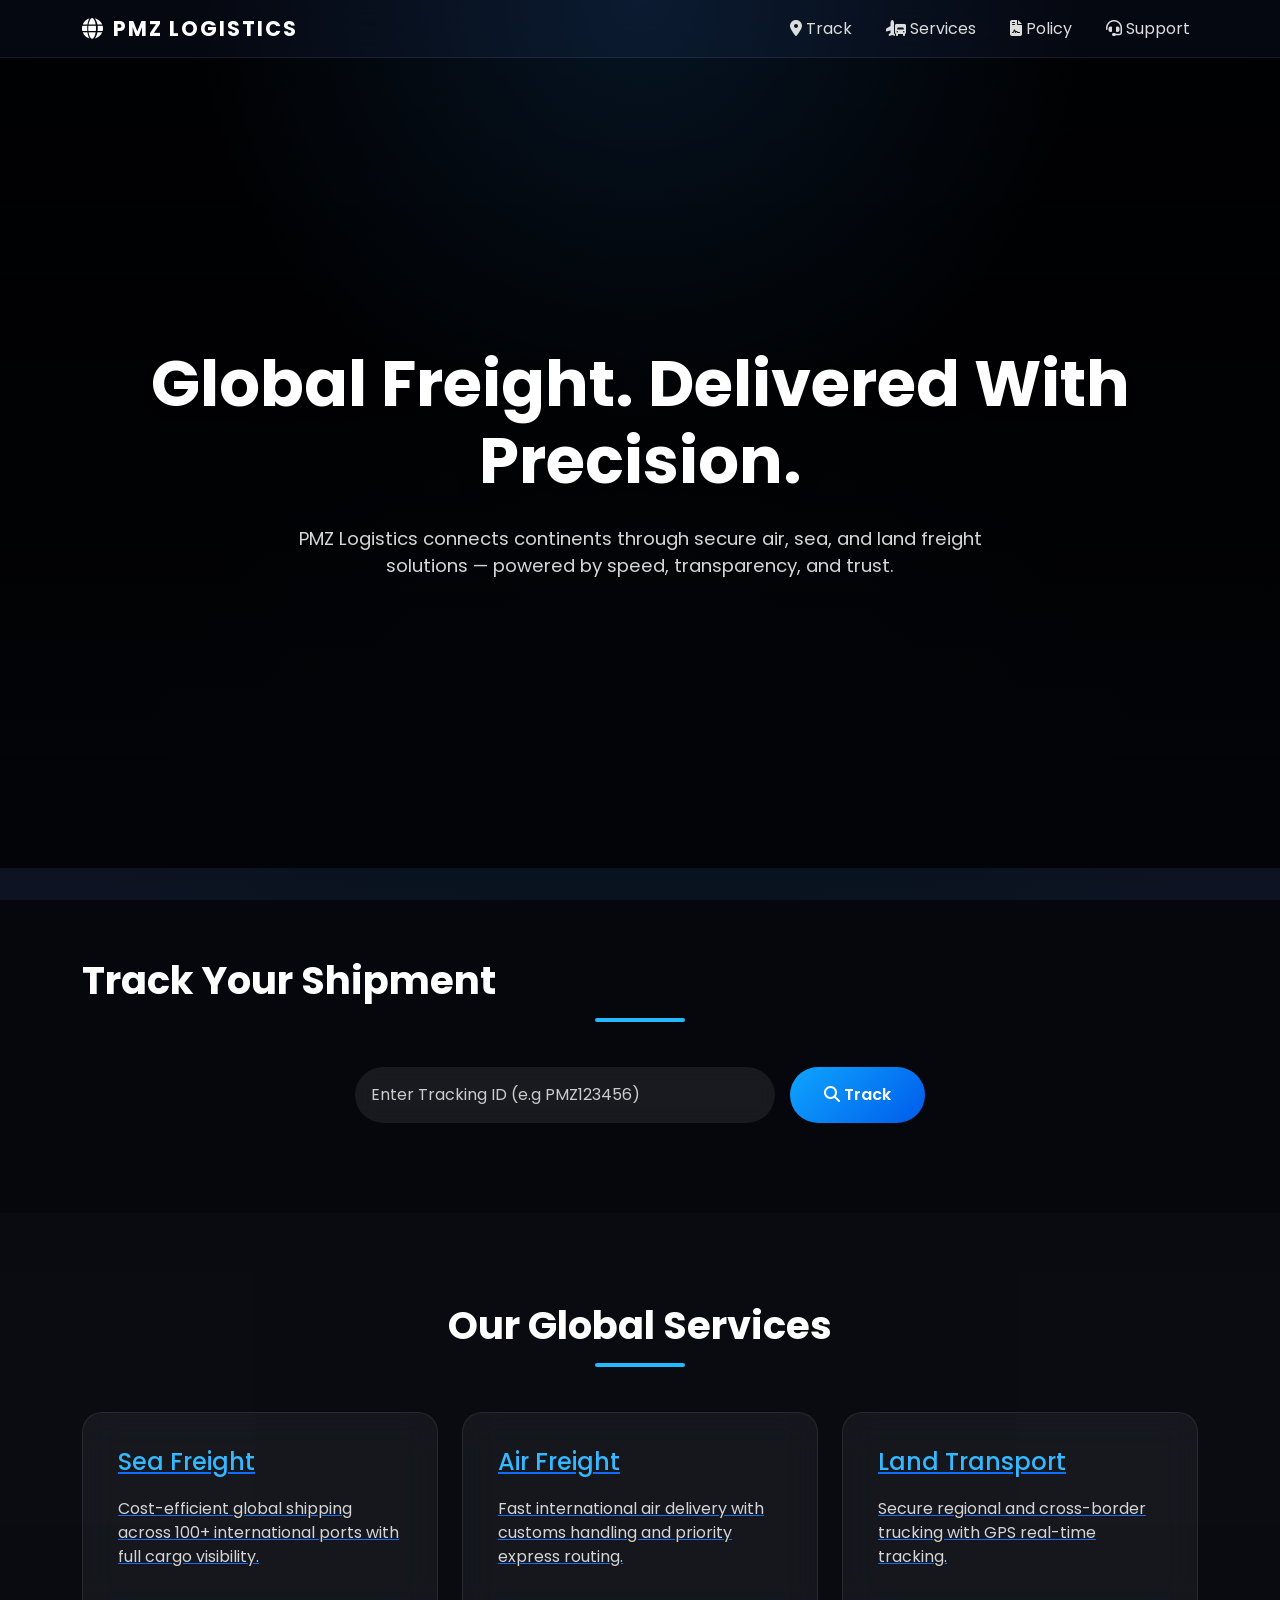
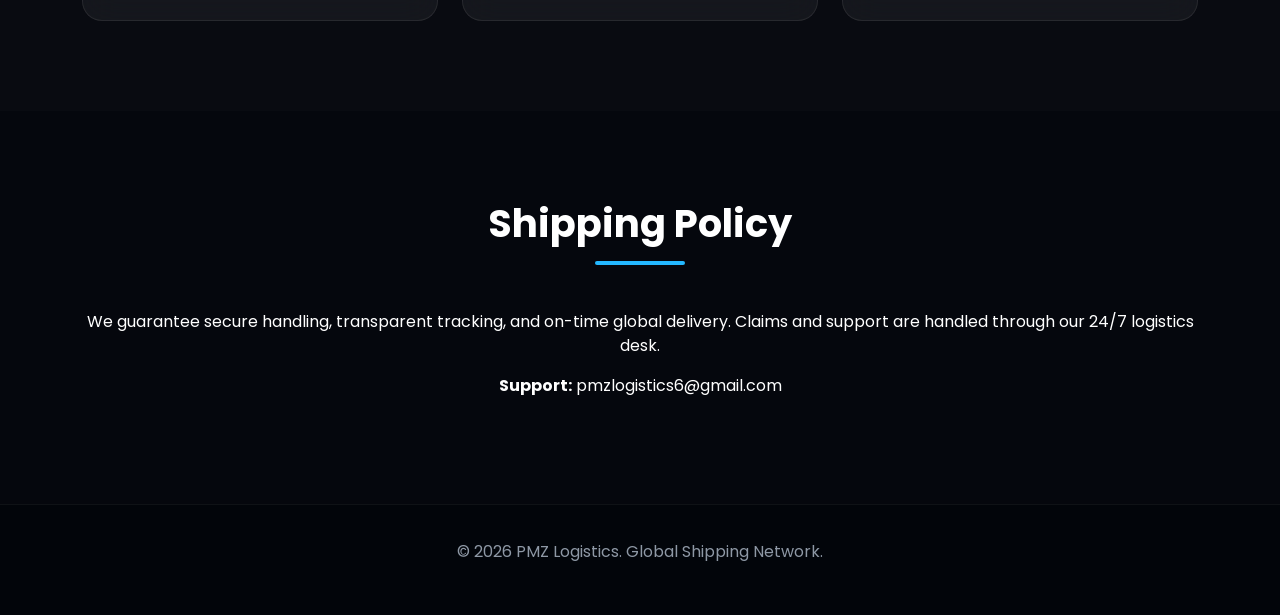
<file: index.html>
<!DOCTYPE html>
<html lang="en">
<head>
  <meta charset="UTF-8" />
  <meta name="viewport" content="width=device-width, initial-scale=1"/>
  <title>PMZ Logistics | Global Shipping & Freight Solutions</title>

  <link href="https://fonts.googleapis.com/css2?family=Poppins:wght@400;600;700&display=swap" rel="stylesheet">
  <link href="https://cdn.jsdelivr.net/npm/bootstrap@5.3.2/dist/css/bootstrap.min.css" rel="stylesheet" />
  <link rel="stylesheet" href="https://cdnjs.cloudflare.com/ajax/libs/font-awesome/6.5.0/css/all.min.css" />
  <link rel="stylesheet" href="style.css" />
</head>

<body>

<!-- NAVBAR -->
<nav class="navbar navbar-expand-lg navbar-dark sticky-top glass-nav">
  <div class="container">
    <a class="navbar-brand fw-bold" href="#">
      <i class="fa-solid fa-globe me-2"></i>PMZ LOGISTICS
    </a>

    <button class="navbar-toggler" data-bs-toggle="collapse" data-bs-target="#navContent">
      <span class="navbar-toggler-icon"></span>
    </button>

    <div class="collapse navbar-collapse" id="navContent">
      <ul class="navbar-nav ms-auto">
        <li class="nav-item"><a class="nav-link" href="#track"><i class="fa fa-location-dot"></i> Track</a></li>
        <li class="nav-item"><a class="nav-link" href="#services"><i class="fa fa-truck-plane"></i> Services</a></li>
        <li class="nav-item"><a class="nav-link" href="#policy"><i class="fa fa-file-contract"></i> Policy</a></li>
        <li class="nav-item"><a class="nav-link" href="#support"><i class="fa fa-headset"></i> Support</a></li>
      </ul>
    </div>
  </div>
</nav>

<!-- HERO -->
<header class="hero">
  <div class="container text-center">
    <h1>Global Freight. Delivered With Precision.</h1>
    <p>
      PMZ Logistics connects continents through secure air, sea, and land freight solutions —
      powered by speed, transparency, and trust.
    </p>
  </div>
</header>

<!-- TRACK -->
<section id="track" class="section">
  <div class="container">

    <h2 class="section-title">Track Your Shipment</h2>

    <form id="trackForm" class="track-box">
      <input type="text" id="trackIdInput" placeholder="Enter Tracking ID (e.g PMZ123456)" />
      <button type="submit"><i class="fa fa-search"></i> Track</button>
    </form>

    <div id="message" class="alert d-none"></div>

    <div id="loaderOverlay" class="loader hidden">
      <div class="spinner"></div>
      <p>Tracking shipment...</p>
    </div>
  </div>
</section>

<!-- MODAL -->
<div class="modal fade" id="trackModal" tabindex="-1">
  <div class="modal-dialog modal-lg modal-dialog-centered">
    <div class="modal-content glass-modal">

      <div class="modal-header">
        <h5 class="modal-title">Shipment Details</h5>
        <button type="button" class="btn-close btn-close-white" data-bs-dismiss="modal"></button>
      </div>

      <div class="modal-body" id="trackModalBody"></div>

      <div class="modal-footer">
        <button class="btn btn-outline-light" data-bs-dismiss="modal">Close</button>
      </div>

    </div>
  </div>
</div>

<!-- SERVICES -->
<section id="services" class="section dark">
  <div class="container">

    <h2 class="section-title text-center">Our Global Services</h2>

    <div class="row g-4">

      <div class="col-md-4">
        <div class="service-card">
          <a href="sea.html"><h4>Sea Freight</h4>
          <p>Cost-efficient global shipping across 100+ international ports with full cargo visibility.</p>
          </a> </div>
      </div>

      <div class="col-md-4">
        <div class="service-card">
         <a href="air.html"> <h4>Air Freight</h4>
          <p>Fast international air delivery with customs handling and priority express routing.</p>
         </a> </div>
      </div>

      <div class="col-md-4">
        <div class="service-card">
        <a href="land.html">  <h4>Land Transport</h4>
          <p>Secure regional and cross-border trucking with GPS real-time tracking.</p>
        </a>  </div>
      </div>

    </div>
  </div>
</section>

<!-- POLICY -->
<section id="policy" class="section">
  <div class="container text-center">
    <h2 class="section-title">Shipping Policy</h2>
    <p>
      We guarantee secure handling, transparent tracking, and on-time global delivery.
      Claims and support are handled through our 24/7 logistics desk.
    </p>

    <p><strong>Support:</strong> pmzlogistics6@gmail.com</p>
  </div>
</section>

<!-- FOOTER -->
<footer>
  <p>© 2026 PMZ Logistics. Global Shipping Network.</p>
</footer>

<script src="https://code.jquery.com/jquery-3.6.0.min.js"></script>
<script src="https://cdn.jsdelivr.net/npm/bootstrap@5.3.2/dist/js/bootstrap.bundle.min.js"></script>

<!-- KEEP YOUR EXISTING SUPABASE + TRACK LOGIC HERE -->
<script src="script.js"></script>

</body>
</html>
</file>
<file: style.css>
/* ===========================
   PMZ LOGISTICS CINEMATIC CSS
=========================== */

*{
    margin:0;
    padding:0;
    box-sizing:border-box;
}

html{
    scroll-behavior:smooth;
}

body{
    font-family:'Poppins',sans-serif;
    background:#05070d;
    color:#fff;
    overflow-x:hidden;
}

/* Background */

body::before{
    content:"";
    position:fixed;
    inset:0;
    background:
    radial-gradient(circle at top,#143b66 0%,transparent 40%),
    radial-gradient(circle at bottom,#08131f 0%,transparent 50%),
    linear-gradient(180deg,#020409,#05070d,#0d1322);
    z-index:-2;
}

body::after{
    content:"";
    position:fixed;
    inset:0;
    background:url("https://images.unsplash.com/photo-1519003722824-194d4455a60c?auto=format&fit=crop&w=1600&q=80");
    background-size:cover;
    background-position:center;
    opacity:.08;
    z-index:-1;
}

/* NAVBAR */

.glass-nav{
    background:rgba(8,12,22,.65);
    backdrop-filter:blur(16px);
    border-bottom:1px solid rgba(255,255,255,.08);
}

.navbar-brand{
    color:#fff;
    font-size:1.3rem;
    letter-spacing:2px;
}

.nav-link{
    color:#ddd !important;
    margin-left:18px;
    transition:.35s;
}

.nav-link:hover{
    color:#3cbcff !important;
}

/* HERO */

.hero{
    min-height:90vh;
    display:flex;
    align-items:center;
    justify-content:center;
    text-align:center;
    position:relative;
    overflow:hidden;
}

.hero::before{
    content:"";
    position:absolute;
    inset:0;
    background:
    linear-gradient(rgba(0,0,0,.65),rgba(0,0,0,.75));
}

.hero .container{
    position:relative;
    z-index:2;
}

.hero h1{
    font-size:4rem;
    font-weight:700;
    line-height:1.2;
    margin-bottom:25px;
    text-shadow:0 5px 30px rgba(0,0,0,.6);
}

.hero p{
    max-width:760px;
    margin:auto;
    color:#d6d6d6;
    font-size:1.15rem;
}

/* Sections */

.section{
    padding:90px 0;
}

.dark{
    background:rgba(255,255,255,.02);
}

.section-title{
    font-size:2.4rem;
    font-weight:700;
    margin-bottom:45px;
    position:relative;
}

.section-title::after{
    content:"";
    width:90px;
    height:4px;
    background:#24b8ff;
    display:block;
    margin:14px auto;
    border-radius:20px;
}

/* Tracking */

.track-box{
    display:flex;
    gap:15px;
    justify-content:center;
    flex-wrap:wrap;
}

.track-box input{
    width:420px;
    max-width:100%;
    padding:16px;
    border:none;
    outline:none;
    border-radius:50px;
    background:rgba(255,255,255,.08);
    color:white;
    backdrop-filter:blur(10px);
}

.track-box input::placeholder{
    color:#ccc;
}

.track-box button{
    border:none;
    padding:15px 34px;
    border-radius:50px;
    background:linear-gradient(135deg,#0ea5ff,#005bea);
    color:white;
    font-weight:600;
    transition:.35s;
}

.track-box button:hover{
    transform:translateY(-4px);
    box-shadow:0 15px 35px rgba(0,145,255,.35);
}

/* Cards */

.service-card{
    background:rgba(255,255,255,.05);
    backdrop-filter:blur(18px);
    border:1px solid rgba(255,255,255,.08);
    border-radius:20px;
    padding:35px;
    transition:.4s;
    height:100%;
}

.service-card:hover{
    transform:translateY(-12px);
    border-color:#1ca9ff;
    box-shadow:0 25px 50px rgba(0,0,0,.45);
}

.service-card h4{
    margin-bottom:20px;
    color:#35b8ff;
}

.service-card p{
    color:#d5d5d5;
}

/* Modal */

.glass-modal{
    background:rgba(12,17,28,.88);
    backdrop-filter:blur(18px);
    color:white;
    border:1px solid rgba(255,255,255,.08);
    border-radius:20px;
}

.modal-header,
.modal-footer{
    border-color:rgba(255,255,255,.08);
}

/* Loader */

.loader{
    position:fixed;
    inset:0;
    background:rgba(0,0,0,.85);
    display:flex;
    flex-direction:column;
    justify-content:center;
    align-items:center;
    z-index:9999;
}

.hidden{
    display:none;
}

.spinner{
    width:70px;
    height:70px;
    border:5px solid rgba(255,255,255,.15);
    border-top:5px solid #22b6ff;
    border-radius:50%;
    animation:spin .8s linear infinite;
}

.loader p{
    margin-top:20px;
    color:#ddd;
}

@keyframes spin{
    to{
        transform:rotate(360deg);
    }
}

/* Alerts */

.alert{
    margin-top:25px;
    border-radius:15px;
}

/* Footer */

footer{
    padding:35px;
    text-align:center;
    background:#02050a;
    color:#8e98a5;
    border-top:1px solid rgba(255,255,255,.05);
}

/* Scrollbar */

::-webkit-scrollbar{
    width:10px;
}

::-webkit-scrollbar-thumb{
    background:#169eff;
    border-radius:20px;
}

/* Fade Animation */

.hero h1,
.hero p,
.section,
.service-card{
    animation:fadeUp 1s ease;
}

@keyframes fadeUp{
    from{
        opacity:0;
        transform:translateY(35px);
    }
    to{
        opacity:1;
        transform:translateY(0);
    }
}

/* Responsive */

@media(max-width:768px){

.hero{
    min-height:80vh;
}

.hero h1{
    font-size:2.4rem;
}

.hero p{
    font-size:1rem;
}

.track-box{
    flex-direction:column;
}

.track-box input,
.track-box button{
    width:100%;
}

.section{
    padding:70px 20px;
}

}
</file>
